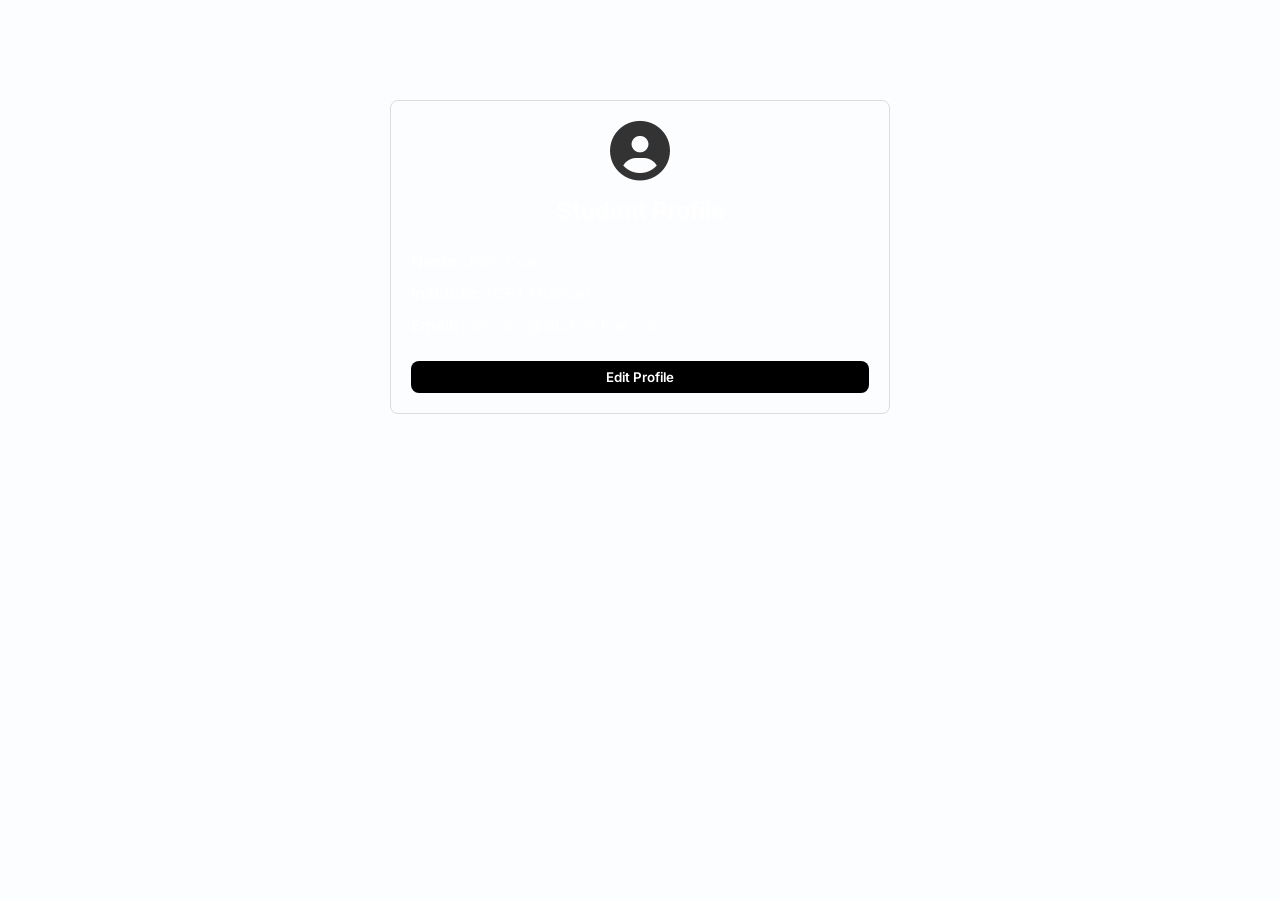
<file: account.html>
<!DOCTYPE html>
<html lang="en">
<head>
    <meta charset="UTF-8">
    <title>Studgineer - Account</title>
    <link rel="stylesheet" href="style.css">
    <link rel="stylesheet" href="https://cdnjs.cloudflare.com/ajax/libs/font-awesome/6.4.0/css/all.min.css">
</head>
<body>
    <div id="header-inject"></div>
    <div class="wrapper">
        <div id="sidebar-inject" style="display:contents;"></div>
        <main>
            <div style="max-width: 500px; margin: 40px auto; padding: 20px; border: 1px solid #ddd; border-radius: 8px;">
                <i class="fa fa-user-circle" style="font-size: 60px; color: #333;"></i>
                <h2 style="margin-top:15px;">Student Profile</h2>
                <div style="text-align: left; margin-top: 20px; line-height: 2;">
                    <p><strong>Name:</strong> John Doe</p>
                    <p><strong>Institute:</strong> TCET Mumbai</p>
                    <p><strong>Email:</strong> john.doe@student.tcet.edu</p>
                </div>
                <button class="btn btn-black" style="margin-top:20px; width:100%;">Edit Profile</button>
            </div>
        </main>
    </div>
    <script src="script.js"></script>
</body>
</html>
</file>
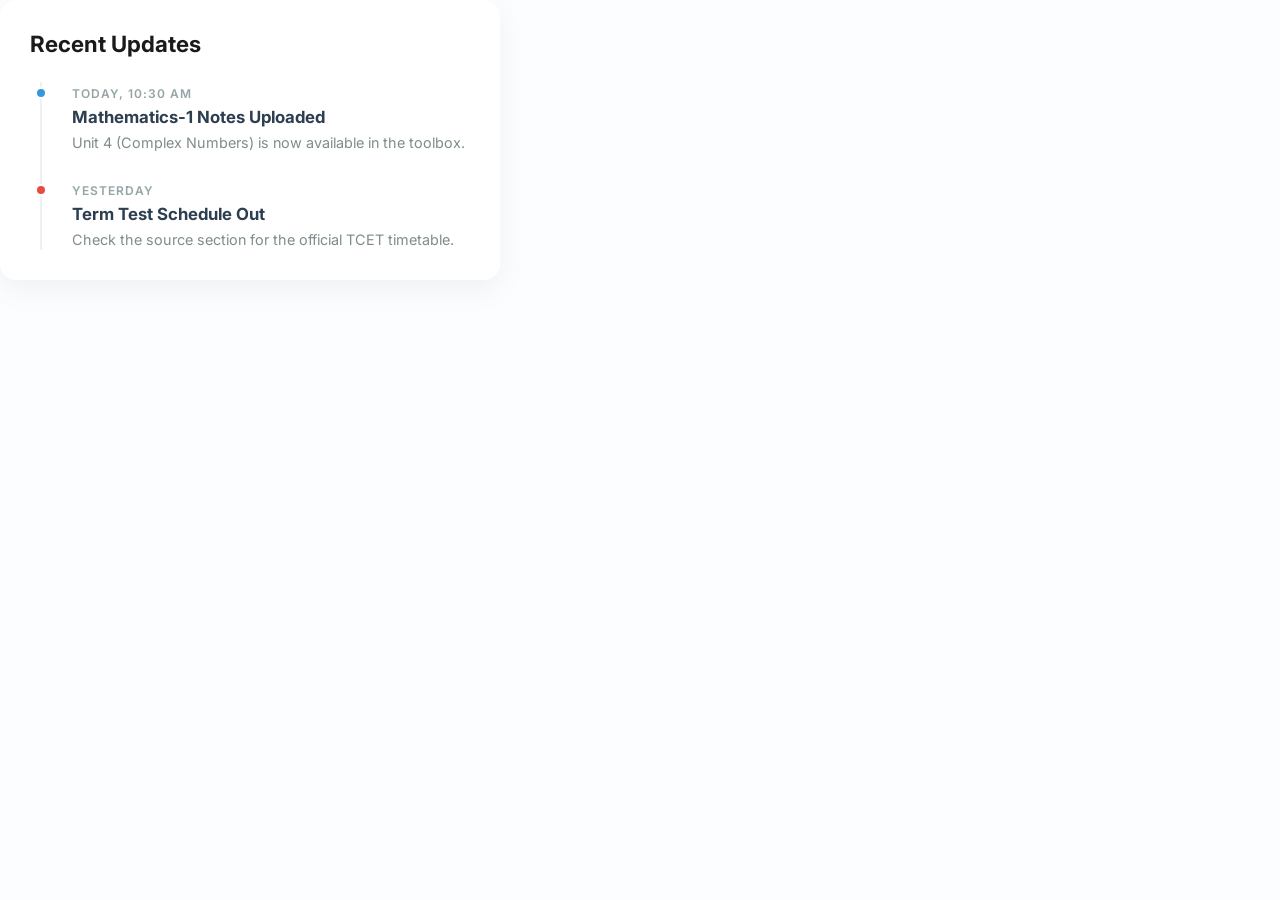
<file: announcement.html>
<!DOCTYPE html>
<html lang="en">
<head>
    <meta charset="UTF-8">
    <title>Studgineer - Announcements</title>
    <link rel="stylesheet" href="style.css">
</head>
<body>
  <!---  <div id="header-inject"></div>
    <div class="wrapper">
        <div id="sidebar-inject" style="display:contents;"></div>
        <main>
            <h1>Campus Announcements</h1>
            <div style="text-align: left; max-width: 700px; margin: 0 auto;">
                <div style="background: #fff8e1; padding: 15px; border-radius: 5px; margin-bottom: 10px;">
                    <strong>URGENT:</strong> Project submissions due by March 20th!
                </div>
                <div style="background: #e3f2fd; padding: 15px; border-radius: 5px; margin-bottom: 10px;">
                    <strong>NEW:</strong> The UX Research lab is now open for bookings.
                </div>
            </div>
        </main>
    </div>
    <script src="script.js"></script>
</body>
</html>-->
<section class="announcement-panel">
  <h2 class="panel-title">Recent Updates</h2>

  <div class="timeline">
    <div class="timeline-item">
      <div class="timeline-dot"></div>
      <div class="timeline-content">
        <span class="timeline-date">Today, 10:30 AM</span>
        <h4>Mathematics-1 Notes Uploaded</h4>
        <p>Unit 4 (Complex Numbers) is now available in the toolbox.</p>
      </div>
    </div>

    <div class="timeline-item">
      <div class="timeline-dot urgent"></div>
      <div class="timeline-content">
        <span class="timeline-date">Yesterday</span>
        <h4>Term Test Schedule Out</h4>
        <p>Check the source section for the official TCET timetable.</p>
      </div>
    </div>
  </div>
</section>
</body>
</html>
</file>
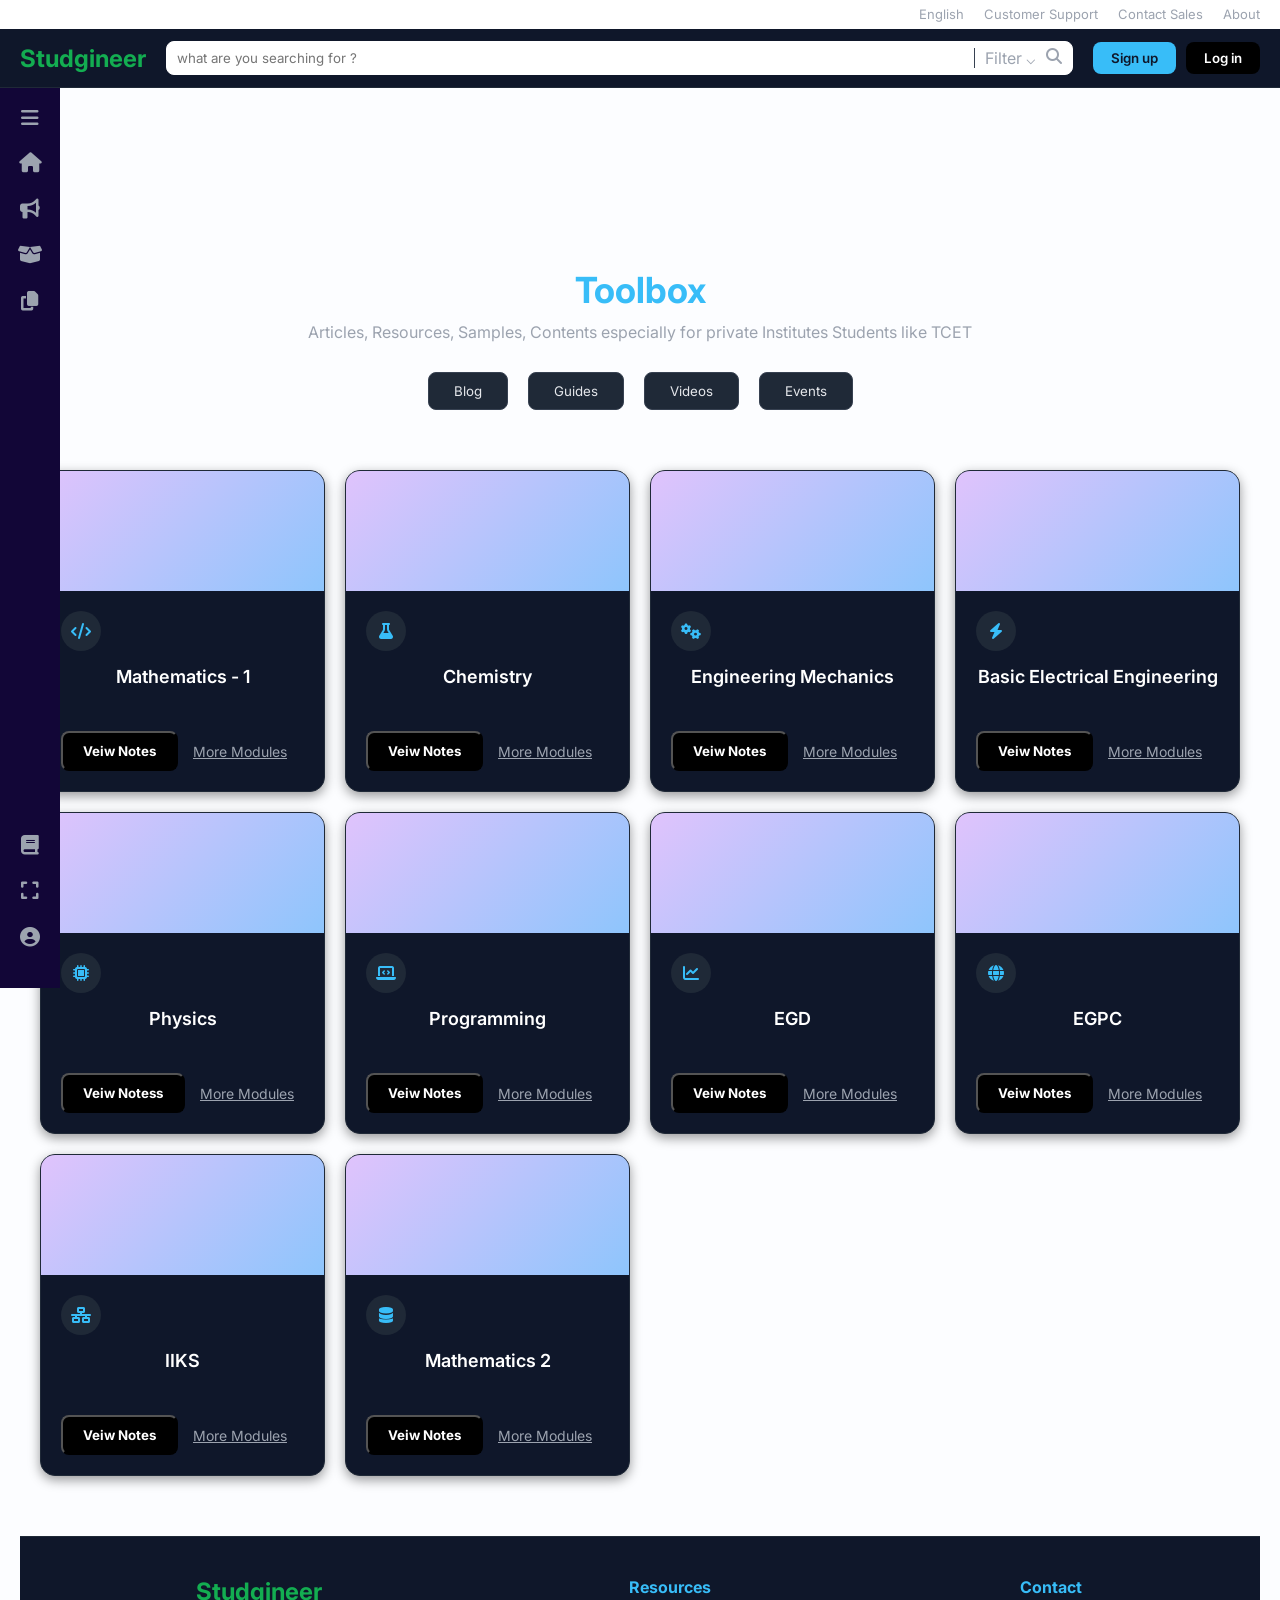
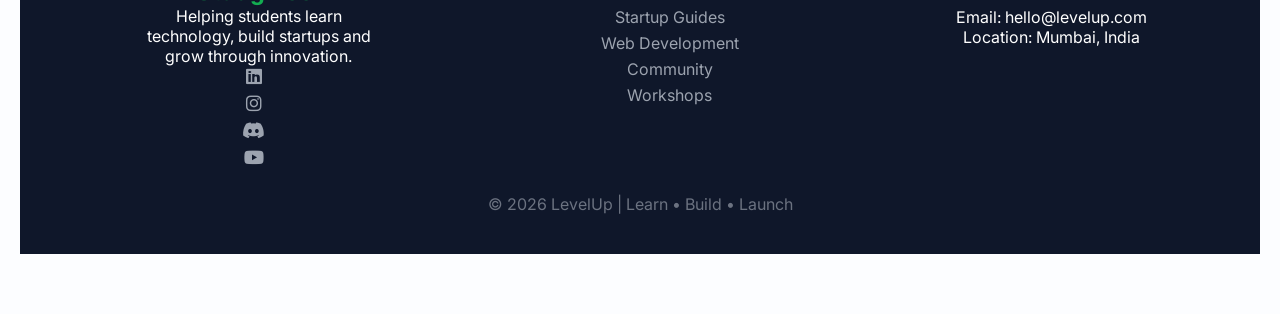
<file: home.html>
<!DOCTYPE html>
<html lang="en">
<head>
<meta charset="UTF-8">
<meta name="viewport" content="width=device-width, initial-scale=1.0">
<title>Studgineer Toolbox</title>

<link rel="stylesheet" href="style.css">

<link rel="stylesheet" 
href="https://cdnjs.cloudflare.com/ajax/libs/font-awesome/6.4.0/css/all.min.css">

</head>

<body>

<div class="top-nav">
<a href="#">English</a>
<a href="#">Customer Support</a>
<a href="#">Contact Sales</a>
<a href="#">About</a>
</div>

<header>

<div class="logo">Studgineer</div>

<div class="search-container">

<input type="text" placeholder="what are you searching for ?">

<div class="search-controls">
<span>Filter ⌵</span>
<i class="fa fa-search"></i>
</div>

</div>

<div class="auth-buttons">
<button class="btn">Sign up</button>
<button class="btn btn-black">Log in</button>
</div>

</header>


<div class="wrapper">
  <aside>
    <div class="top-icons">
      <i class="fa fa-bars"></i>
      <a href="home.html"><i class="fa fa-home"></i></a>
      <a href="announcement.html"><i class="fa fa-bullhorn"></i></a>
      <a href="product.html"><i class="fa fa-box-open"></i></a>
      <a href="source.html"><i class="fa fa-copy"></i></a>
    </div>

    <div class="bottom-icons">
      <a href="resource.html"><i class="fa fa-book"></i></a>
      <a href="#"><i class="fa fa-expand"></i></a>
      <a href="account.html"><i class="fa fa-user-circle"></i></a>
    </div>
  </aside>

  <main>
    </main>
</div>


<main>

<h1 class="toolbox-title">Toolbox</h1>

<p class="subtitle">
Articles, Resources, Samples, Contents especially for private Institutes Students like TCET
</p>


<div class="category-buttons">

<button class="cat-btn">Blog</button>

<button class="cat-btn">Guides</button>

<button class="cat-btn">Videos</button>

<button class="cat-btn">Events</button>

</div>
<section class="card-grid">

<!-- CARD 1 -->
<div class="card">
<div class="card-top"></div>

<div class="card-content">

<div class="icon-box">
<i class="fa fa-code"></i>
</div>

<h3 class="card-title">Mathematics - 1</h3>

<div class="btn-group">
<button class="btn-buy">Veiw Notes</button>
<a href="#" class="more-link">More Modules</a>
</div>

</div>
</div>

<!-- CARD 2 -->
<div class="card">
<div class="card-top"></div>
<div class="card-content">
<div class="icon-box"><i class="fa fa-flask"></i></div>
<h3 class="card-title">Chemistry</h3>
<div class="btn-group">
<button class="btn-buy">Veiw Notes</button>
<a href="#" class="more-link">More Modules</a>
</div>
</div>
</div>

<!-- CARD 3 -->
<div class="card">
<div class="card-top"></div>
<div class="card-content">
<div class="icon-box"><i class="fa fa-cogs"></i></div>
<h3 class="card-title">Engineering Mechanics</h3>
<div class="btn-group">
<button class="btn-buy">Veiw Notes</button>
<a href="#" class="more-link">More Modules</a>
</div>
</div>
</div>

<!-- CARD 4 -->
<div class="card">
<div class="card-top"></div>
<div class="card-content">
<div class="icon-box"><i class="fa fa-bolt"></i></div>
<h3 class="card-title">Basic Electrical Engineering </h3>
<div class="btn-group">
<button class="btn-buy">Veiw Notes</button>
<a href="#" class="more-link">More Modules</a>
</div>
</div>
</div>

<!-- CARD 5 -->
<div class="card">
<div class="card-top"></div>
<div class="card-content">
<div class="icon-box"><i class="fa fa-microchip"></i></div>
<h3 class="card-title">Physics</h3>
<div class="btn-group">
<button class="btn-buy">Veiw Notess</button>
<a href="#" class="more-link">More Modules</a>
</div>
</div>
</div>

<!-- CARD 6 -->
<div class="card">
<div class="card-top"></div>
<div class="card-content">
<div class="icon-box"><i class="fa fa-laptop-code"></i></div>
<h3 class="card-title">Programming</h3>
<div class="btn-group">
<button class="btn-buy">Veiw Notes</button>
<a href="#" class="more-link">More Modules</a>
</div>
</div>
</div>

<!-- CARD 7 -->
<div class="card">
<div class="card-top"></div>
<div class="card-content">
<div class="icon-box"><i class="fa fa-chart-line"></i></div>
<h3 class="card-title">EGD </h3>
<div class="btn-group">
<button class="btn-buy">Veiw Notes</button>
<a href="#" class="more-link">More Modules</a>
</div>
</div>
</div>

<!-- CARD 8 -->
<div class="card">
<div class="card-top"></div>
<div class="card-content">
<div class="icon-box"><i class="fa fa-globe"></i></div>
<h3 class="card-title">EGPC</h3>
<div class="btn-group">
<button class="btn-buy">Veiw Notes</button>
<a href="#" class="more-link">More Modules</a>
</div>
</div>
</div>

<!-- CARD 9 -->
<div class="card">
<div class="card-top"></div>
<div class="card-content">
<div class="icon-box"><i class="fa fa-network-wired"></i></div>
<h3 class="card-title">IIKS</h3>
<div class="btn-group">
<button class="btn-buy">Veiw Notes</button>
<a href="#" class="more-link">More Modules</a>
</div>
</div>
</div>

<!-- CARD 10 -->
<div class="card">
<div class="card-top"></div>
<div class="card-content">
<div class="icon-box"><i class="fa fa-database"></i></div>
<h3 class="card-title">Mathematics 2 </h3>
<div class="btn-group">
<button class="btn-buy">Veiw Notes</button>
<a href="#" class="more-link">More Modules</a>
</div>
</div>
</div>

</section>
</div>


</div>



<footer>

<div class="footer-container">

<div class="footer-col">

<h3 class="logo">Studgineer</h3>

<p>
Helping students learn technology, build startups and grow through innovation.
</p>

<div class="social-icons">

<a href="#"><i class="fab fa-linkedin"></i></a>
<a href="#"><i class="fab fa-instagram"></i></a>
<a href="#"><i class="fab fa-discord"></i></a>
<a href="#"><i class="fab fa-youtube"></i></a>

</div>

</div>


<div class="footer-col">

<h4>Resources</h4>

<a href="#">Startup Guides</a>
<a href="#">Web Development</a>
<a href="#">Community</a>
<a href="#">Workshops</a>

</div>


<div class="footer-col">

<h4>Contact</h4>

<p>Email: hello@levelup.com</p>
<p>Location: Mumbai, India</p>

</div>

</div>

<div class="footer-bottom">

<p>© 2026 LevelUp | Learn • Build • Launch</p>

</div>

</footer>

</main>

</div>

</body>
</html>
</file>
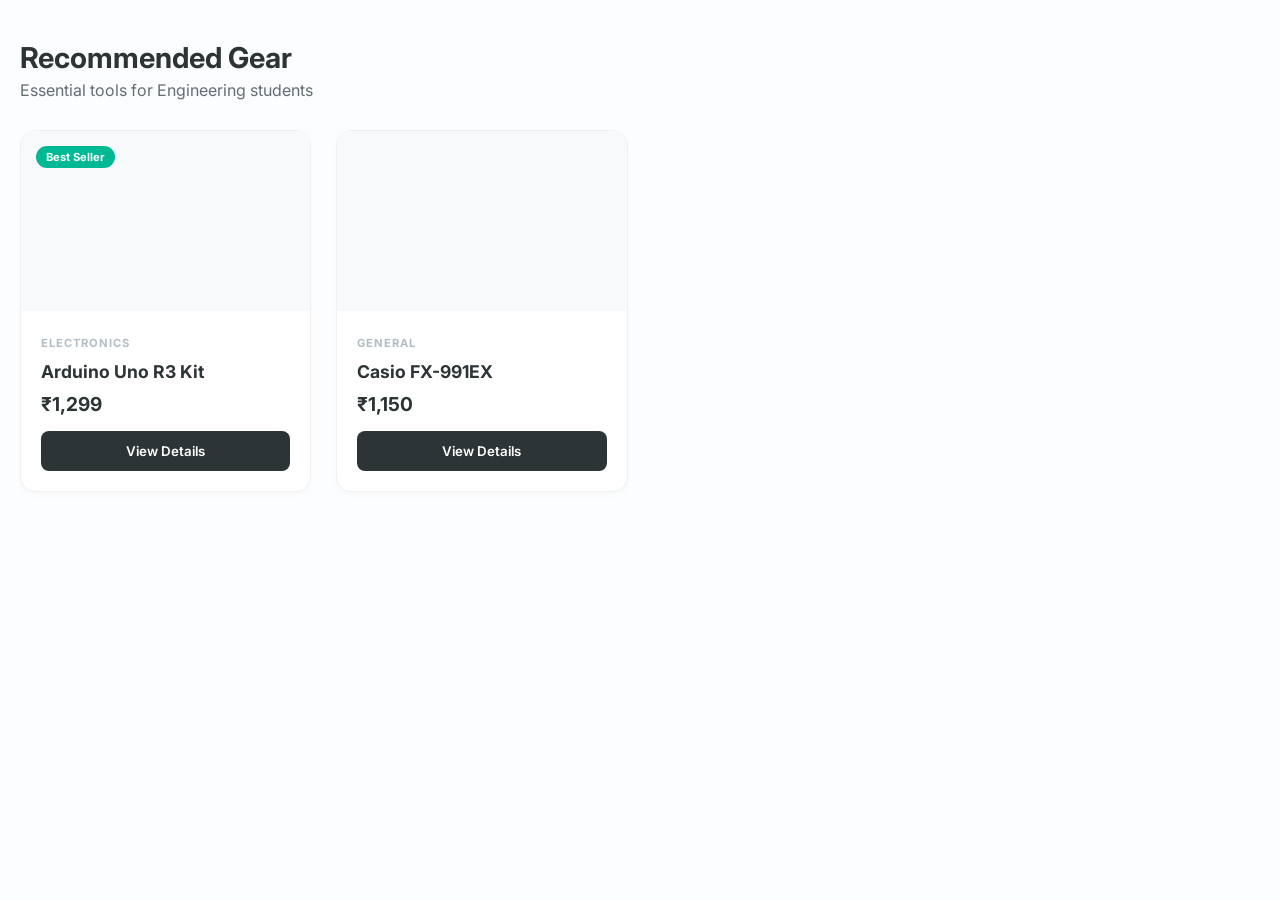
<file: product.html>
<!DOCTYPE html>
<html lang="en">
<head>
    <link rel="stylesheet" href="style.css">
    <section class="product-section">
  <div class="section-header">
    <h2>Recommended Gear</h2>
    <p>Essential tools for Engineering students</p>
  </div>

  <div class="product-grid">
    <div class="product-card">
      <div class="product-badge">Best Seller</div>
      <div class="product-image">
        <i class="fa fa-microchip"></i> </div>
      <div class="product-info">
        <span class="category">Electronics</span>
        <h3>Arduino Uno R3 Kit</h3>
        <p class="price">₹1,299</p>
        <button class="btn-product">View Details</button>
      </div>
    </div>

    <div class="product-card">
      <div class="product-image">
        <i class="fa fa-calculator"></i>
      </div>
      <div class="product-info">
        <span class="category">General</span>
        <h3>Casio FX-991EX</h3>
        <p class="price">₹1,150</p>
        <button class="btn-product">View Details</button>
      </div>
    </div>
  </div>
</section>
</html>
</file>
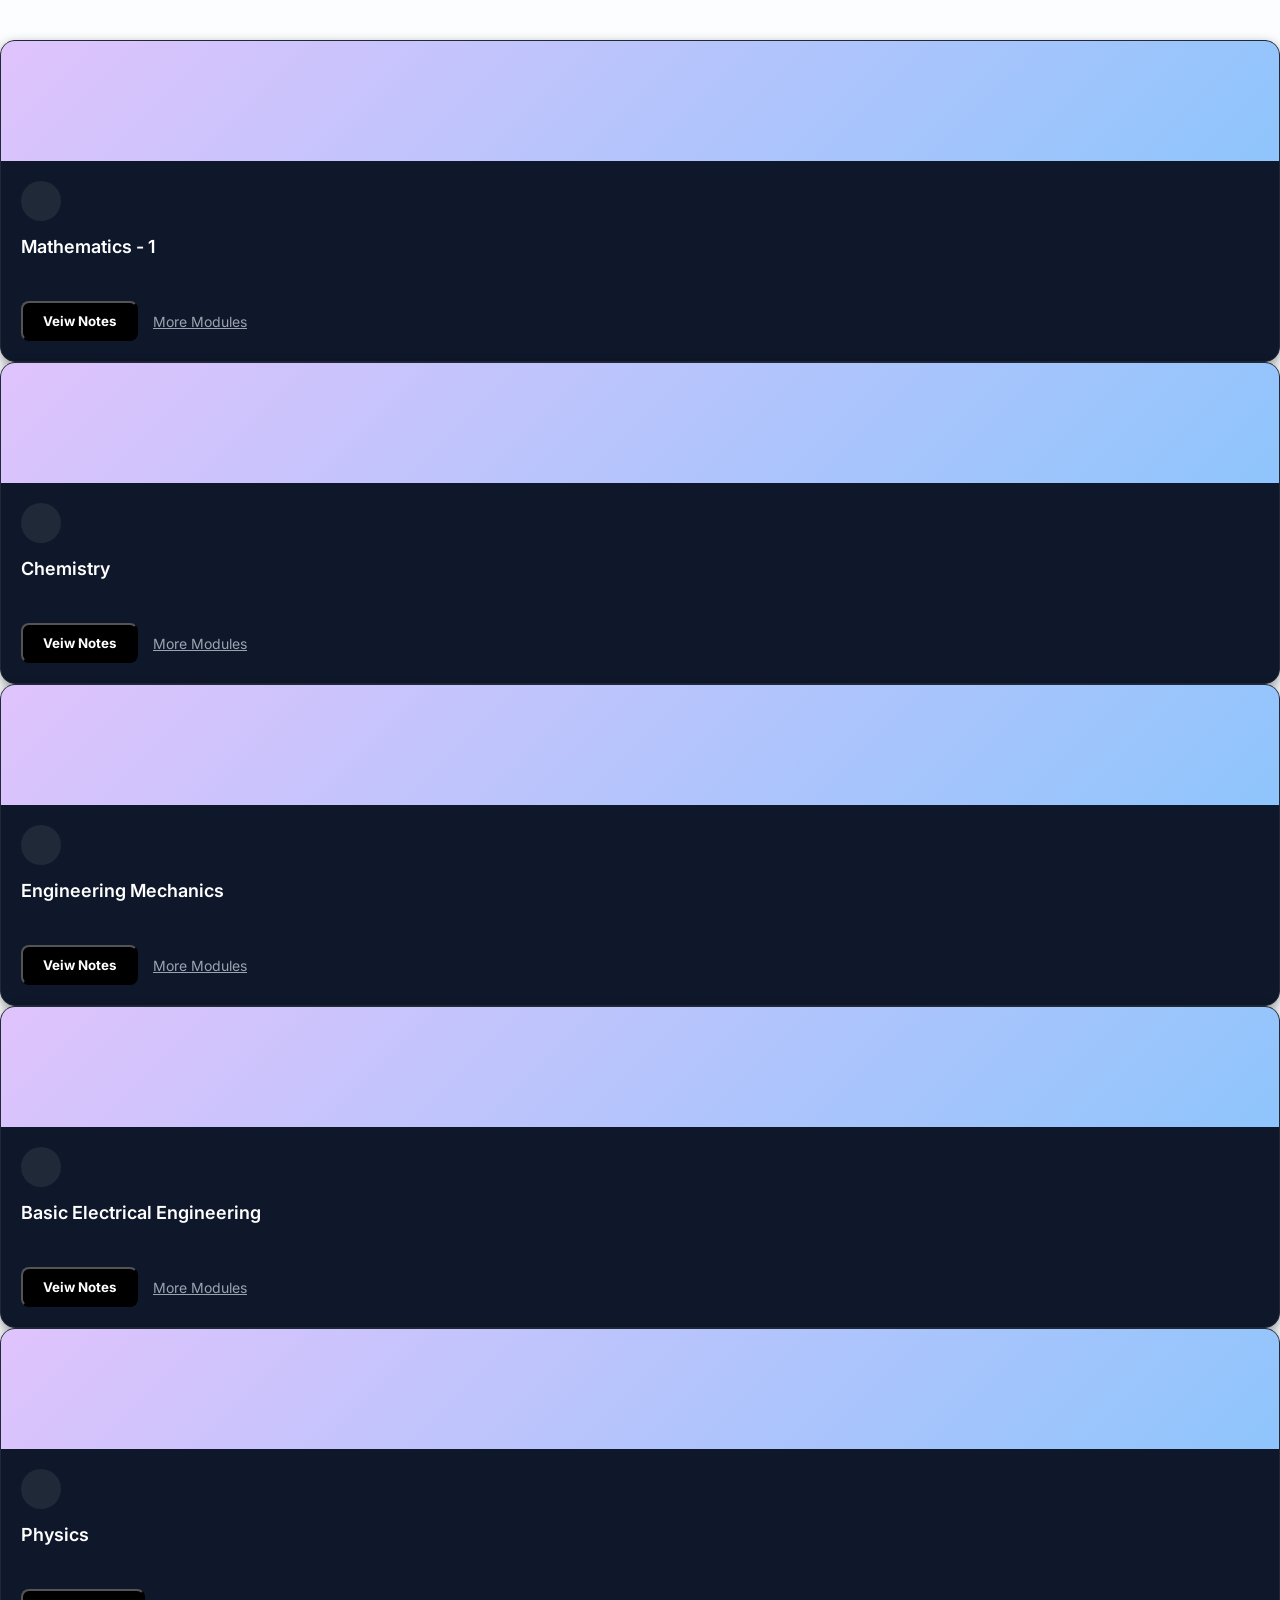
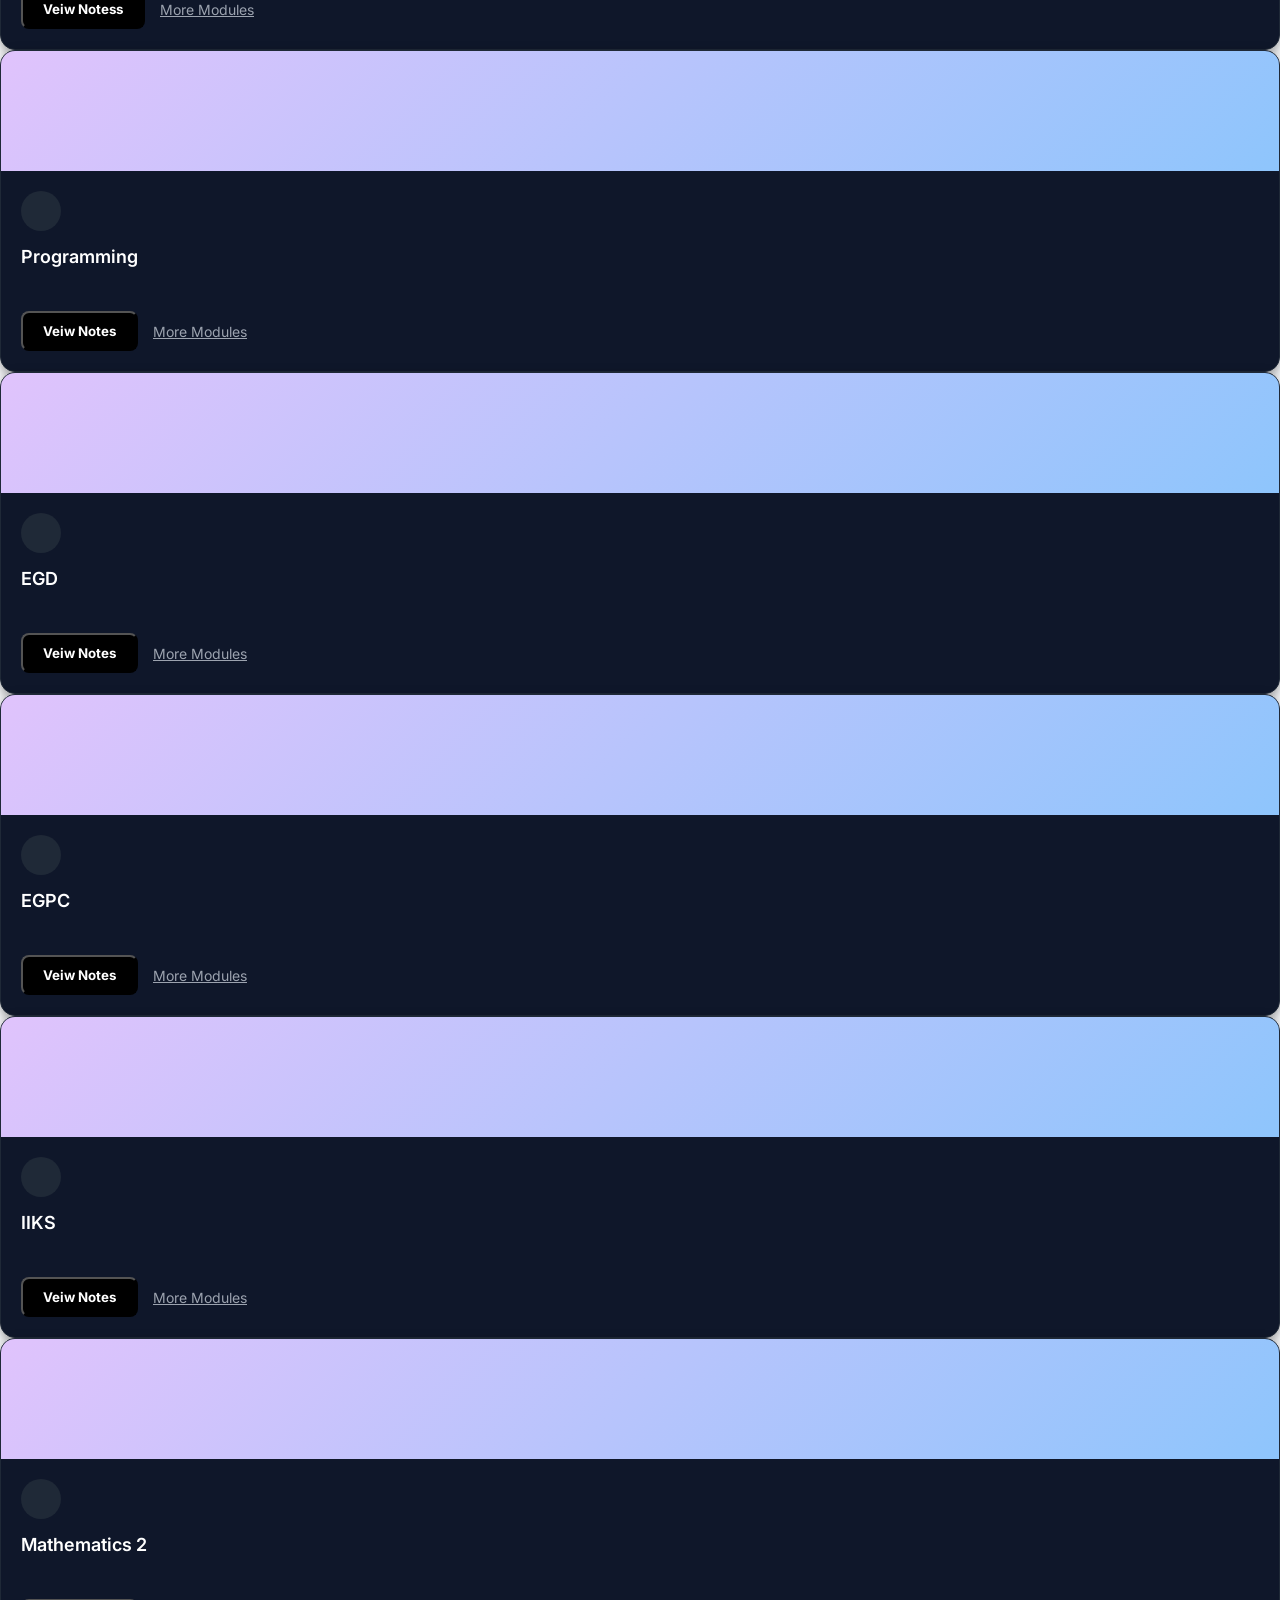
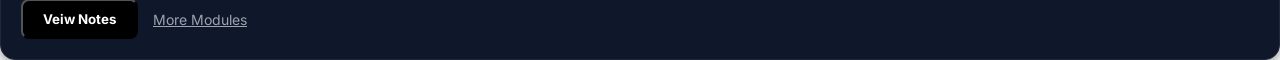
<file: resourse.html>
<!DOCTYPE html>
<html lang="en">
<head>
    <meta charset="UTF-8">
    <title>Studgineer - Resources</title>
    <link rel="stylesheet" href="style.css">
</head>
<body>
    <section class="card-grid"></section>

<!-- CARD 1 -->
<div class="card">
<div class="card-top"></div>

<div class="card-content">

<div class="icon-box">
<i class="fa fa-code"></i>
</div>

<h3 class="card-title">Mathematics - 1</h3>

<div class="btn-group">
<button class="btn-buy">Veiw Notes</button>
<a href="#" class="more-link">More Modules</a>
</div>

</div>
</div>

<!-- CARD 2 -->
<div class="card">
<div class="card-top"></div>
<div class="card-content">
<div class="icon-box"><i class="fa fa-flask"></i></div>
<h3 class="card-title">Chemistry</h3>
<div class="btn-group">
<button class="btn-buy">Veiw Notes</button>
<a href="#" class="more-link">More Modules</a>
</div>
</div>
</div>

<!-- CARD 3 -->
<div class="card">
<div class="card-top"></div>
<div class="card-content">
<div class="icon-box"><i class="fa fa-cogs"></i></div>
<h3 class="card-title">Engineering Mechanics</h3>
<div class="btn-group">
<button class="btn-buy">Veiw Notes</button>
<a href="#" class="more-link">More Modules</a>
</div>
</div>
</div>

<!-- CARD 4 -->
<div class="card">
<div class="card-top"></div>
<div class="card-content">
<div class="icon-box"><i class="fa fa-bolt"></i></div>
<h3 class="card-title">Basic Electrical Engineering </h3>
<div class="btn-group">
<button class="btn-buy">Veiw Notes</button>
<a href="#" class="more-link">More Modules</a>
</div>
</div>
</div>

<!-- CARD 5 -->
<div class="card">
<div class="card-top"></div>
<div class="card-content">
<div class="icon-box"><i class="fa fa-microchip"></i></div>
<h3 class="card-title">Physics</h3>
<div class="btn-group">
<button class="btn-buy">Veiw Notess</button>
<a href="#" class="more-link">More Modules</a>
</div>
</div>
</div>

<!-- CARD 6 -->
<div class="card">
<div class="card-top"></div>
<div class="card-content">
<div class="icon-box"><i class="fa fa-laptop-code"></i></div>
<h3 class="card-title">Programming</h3>
<div class="btn-group">
<button class="btn-buy">Veiw Notes</button>
<a href="#" class="more-link">More Modules</a>
</div>
</div>
</div>

<!-- CARD 7 -->
<div class="card">
<div class="card-top"></div>
<div class="card-content">
<div class="icon-box"><i class="fa fa-chart-line"></i></div>
<h3 class="card-title">EGD </h3>
<div class="btn-group">
<button class="btn-buy">Veiw Notes</button>
<a href="#" class="more-link">More Modules</a>
</div>
</div>
</div>

<!-- CARD 8 -->
<div class="card">
<div class="card-top"></div>
<div class="card-content">
<div class="icon-box"><i class="fa fa-globe"></i></div>
<h3 class="card-title">EGPC</h3>
<div class="btn-group">
<button class="btn-buy">Veiw Notes</button>
<a href="#" class="more-link">More Modules</a>
</div>
</div>
</div>

<!-- CARD 9 -->
<div class="card">
<div class="card-top"></div>
<div class="card-content">
<div class="icon-box"><i class="fa fa-network-wired"></i></div>
<h3 class="card-title">IIKS</h3>
<div class="btn-group">
<button class="btn-buy">Veiw Notes</button>
<a href="#" class="more-link">More Modules</a>
</div>
</div>
</div>

<!-- CARD 10 -->
<div class="card">
<div class="card-top"></div>
<div class="card-content">
<div class="icon-box"><i class="fa fa-database"></i></div>
<h3 class="card-title">Mathematics 2 </h3>
<div class="btn-group">
<button class="btn-buy">Veiw Notes</button>
<a href="#" class="more-link">More Modules</a>
</div>
</div>
</div>

</section>
</div>
    <!--<div id="header-inject"></div>
    <div class="wrapper">
        <div id="sidebar-inject" style="display:contents;"></div>
        <main>
            <h1>Educational Resources</h1>
            <div class="category-buttons">
                <button class="cat-btn">PDFs</button>
                <button class="cat-btn">Templates</button>
                <button class="cat-btn">Lectures</button>
            </div>
            
            <p>Select a category to view study material specifically for TCET students.</p>
        <div class="bottom-bar">
           <a href="home.html"><button class="cat-btn"> Home</button></a>
        </div>-->
        </main>
    </div>
    <script src="script.js"></script>
</body>
</html>
</file>
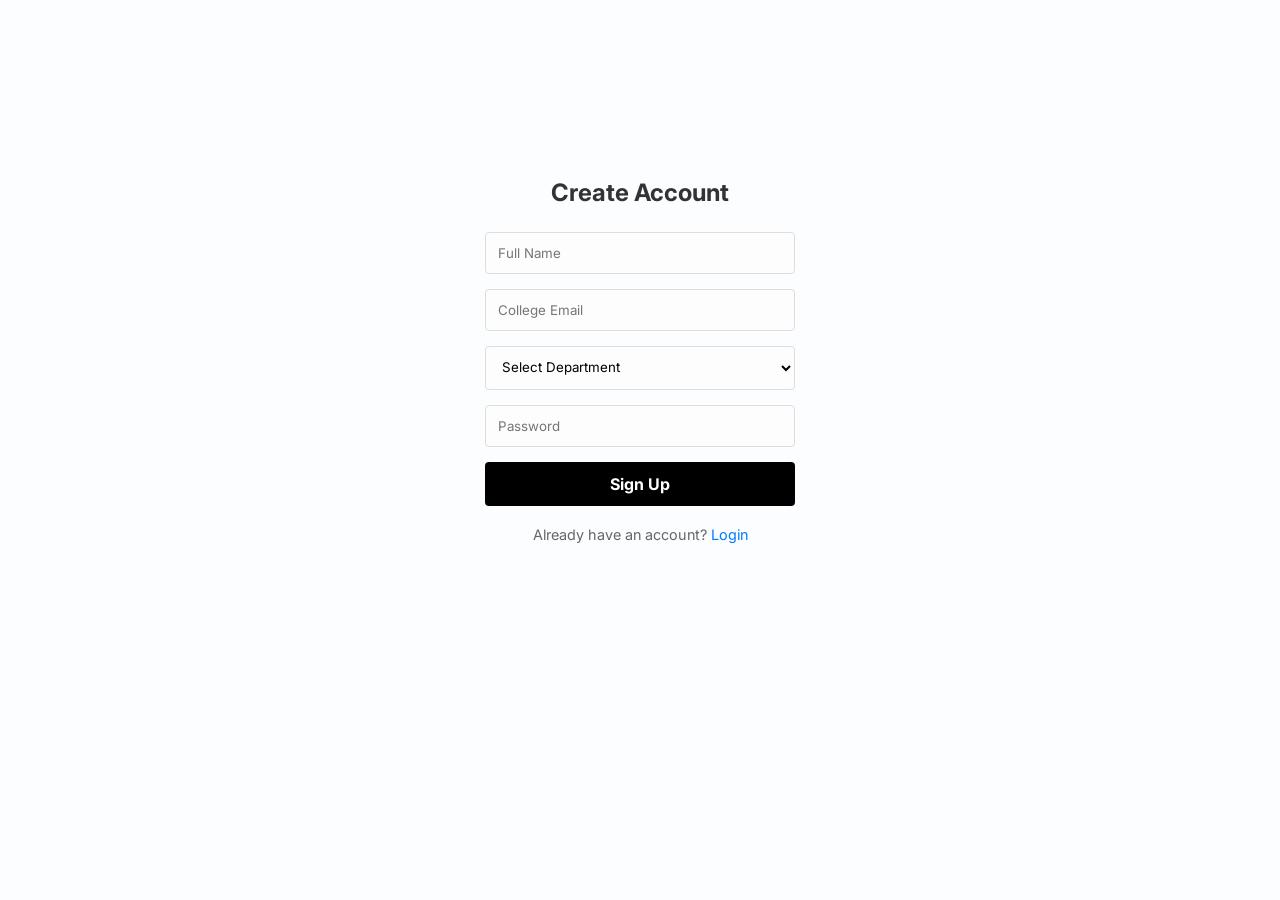
<file: sign_up.html>
<!DOCTYPE html>
<html lang="en">
<head>
    <meta charset="UTF-8">
    <title>Studgineer - Source</title>
    <link rel="stylesheet" href="style.css">
</head>
<body>
<div class="signup-page">
  <form class="simple-form">
    <h2>Create Account</h2>
    
    <input type="text" placeholder="Full Name" required>
    <input type="email" placeholder="College Email" required>
    
    <select required>
      <option value="" disabled selected>Select Department</option>
      <option>Computer Science</option>
      <option>IT / Mechanical / Other</option>
    </select>

    <input type="password" placeholder="Password" required>
    
    <button type="submit">Sign Up</button>
    
    <p>Already have an account? <a href="#">Login</a></p>
  </form>
</div>
</body>
</html>
</file>
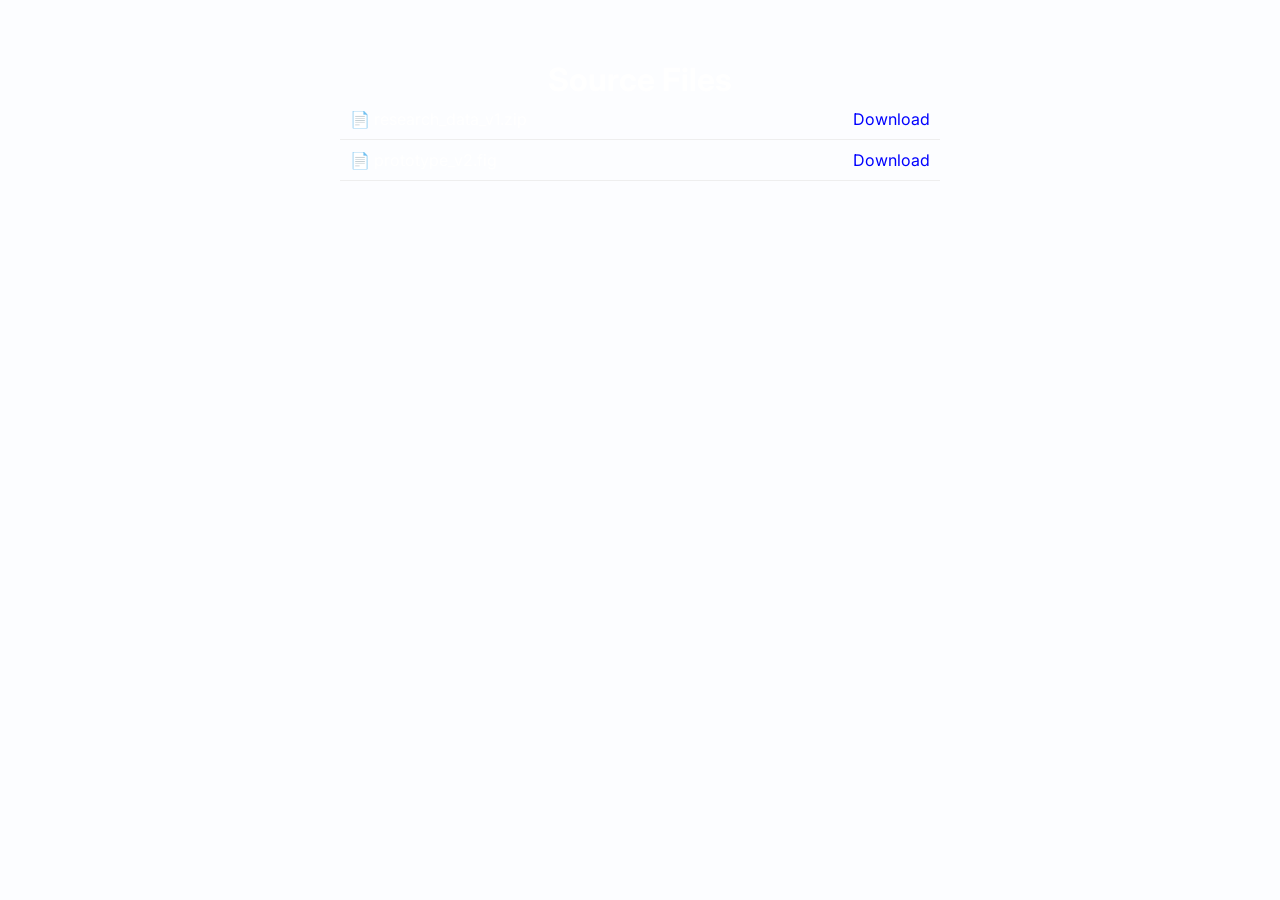
<file: source.html>
<!DOCTYPE html>
<html lang="en">
<head>
    <meta charset="UTF-8">
    <title>Studgineer - Source</title>
    <link rel="stylesheet" href="style.css">
</head>
<body>
    <div id="header-inject"></div>
    <div class="wrapper">
        <div id="sidebar-inject" style="display:contents;"></div>
        <main>
            <h1>Source Files</h1>
            <ul style="list-style: none; max-width: 600px; margin: 0 auto; text-align: left;">
                <li style="padding: 10px; border-bottom: 1px solid #eee;">📄 research_data_v1.zip <span style="float:right; color:blue; cursor:pointer;">Download</span></li>
                <li style="padding: 10px; border-bottom: 1px solid #eee;">📄 prototype_v2.fig <span style="float:right; color:blue; cursor:pointer;">Download</span></li>
            </ul>
        </main>
    </div>
    <script src="script.js"></script>
</body>
</html>
</file>
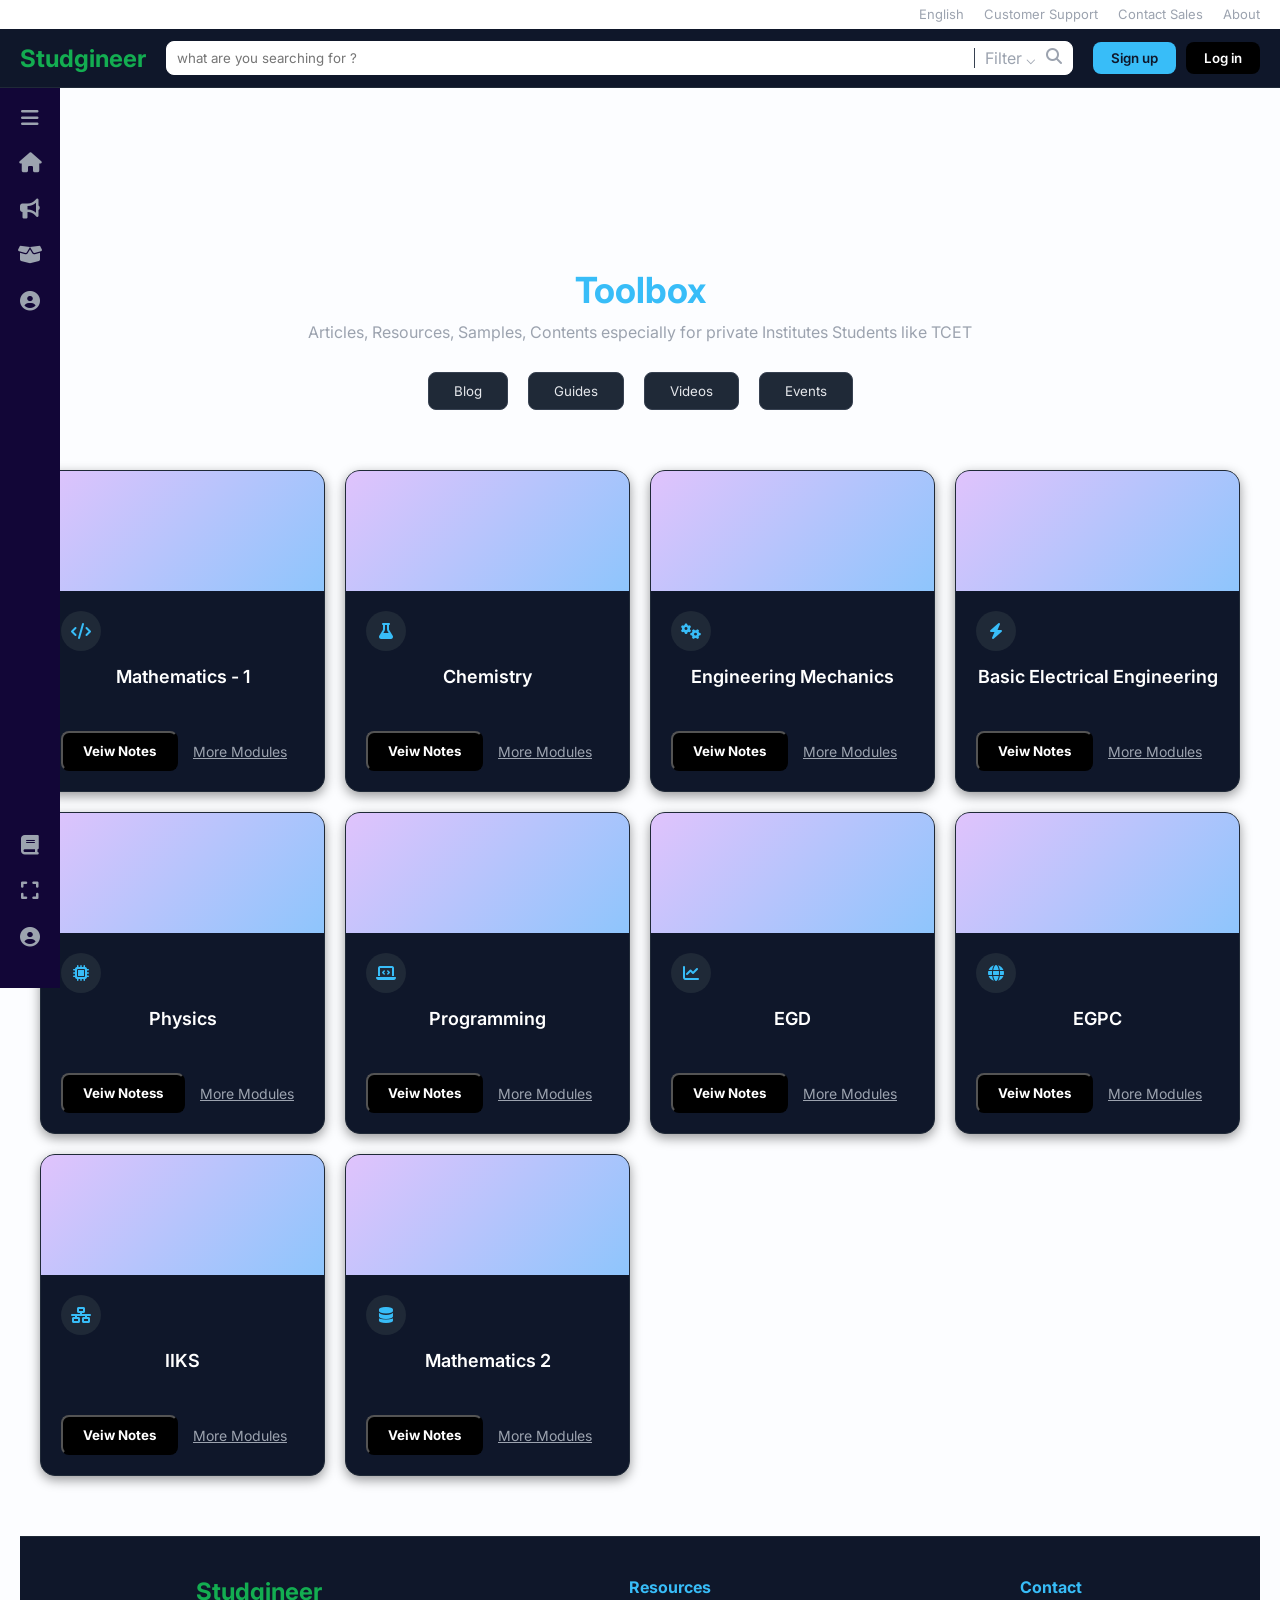
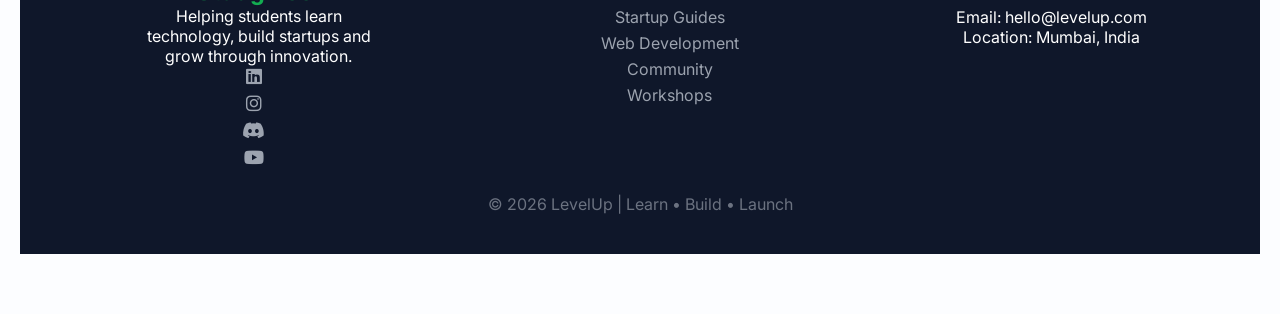
<file: stud.html>
<!DOCTYPE html>
<html lang="en">
<head>
<meta charset="UTF-8">
<meta name="viewport" content="width=device-width, initial-scale=1.0">
<title>Studgineer Toolbox</title>

<link rel="stylesheet" href="style.css">

<link rel="stylesheet" 
href="https://cdnjs.cloudflare.com/ajax/libs/font-awesome/6.4.0/css/all.min.css">
<link rel="icon" href="studginner3.jpeg">
</head>

<body>

<div class="top-nav">
<a href="#">English</a>
<a href="#">Customer Support</a>
<a href="#">Contact Sales</a>
<a href="#">About</a>
</div>

<header>

<div class="logo">Studgineer</div>

<div class="search-container">

<input type="text" placeholder="what are you searching for ?">

<div class="search-controls">
<span>Filter ⌵</span>
<i class="fa fa-search"></i>
</div>

</div>

<div class="auth-buttons">
<button class="btn">Sign up</button>
<button class="btn btn-black">Log in</button>
</div>

</header>


<div class="wrapper">
  <aside>
    <div class="top-icons">
      <i class="fa fa-bars"></i>
      <a href="home.html"><i class="fa fa-home"></i></a>
      <a href="announcement.html"><i class="fa fa-bullhorn"></i></a>
      <a href="product.html"><i class="fa fa-box-open"></i></a>
      <a href="account.html"><i class="fa fa-user-circle"></i></a>
    </div>

    <div class="bottom-icons">
      <a href="resource.html"><i class="fa fa-book"></i></a>
      <a href="#"><i class="fa fa-expand"></i></a>
      <a href="account.html"><i class="fa fa-user-circle"></i></a>
    </div>
  </aside>

  <main>
    </main>
</div>


<main>

<h1 class="toolbox-title">Toolbox</h1>

<p class="subtitle">
Articles, Resources, Samples, Contents especially for private Institutes Students like TCET
</p>


<div class="category-buttons">

<button class="cat-btn">Blog</button>

<button class="cat-btn">Guides</button>

<button class="cat-btn">Videos</button>

<button class="cat-btn">Events</button>

</div>
<section class="card-grid">

<!-- CARD 1 -->
<div class="card">
<div class="card-top"></div>

<div class="card-content">

<div class="icon-box">
<i class="fa fa-code"></i>
</div>

<h3 class="card-title">Mathematics - 1</h3>

<div class="btn-group">
<button class="btn-buy">Veiw Notes</button>
<a href="#" class="more-link">More Modules</a>
</div>

</div>
</div>

<!-- CARD 2 -->
<div class="card">
<div class="card-top"></div>
<div class="card-content">
<div class="icon-box"><i class="fa fa-flask"></i></div>
<h3 class="card-title">Chemistry</h3>
<div class="btn-group">
<button class="btn-buy">Veiw Notes</button>
<a href="#" class="more-link">More Modules</a>
</div>
</div>
</div>

<!-- CARD 3 -->
<div class="card">
<div class="card-top"></div>
<div class="card-content">
<div class="icon-box"><i class="fa fa-cogs"></i></div>
<h3 class="card-title">Engineering Mechanics</h3>
<div class="btn-group">
<button class="btn-buy">Veiw Notes</button>
<a href="#" class="more-link">More Modules</a>
</div>
</div>
</div>

<!-- CARD 4 -->
<div class="card">
<div class="card-top"></div>
<div class="card-content">
<div class="icon-box"><i class="fa fa-bolt"></i></div>
<h3 class="card-title">Basic Electrical Engineering </h3>
<div class="btn-group">
<button class="btn-buy">Veiw Notes</button>
<a href="#" class="more-link">More Modules</a>
</div>
</div>
</div>

<!-- CARD 5 -->
<div class="card">
<div class="card-top"></div>
<div class="card-content">
<div class="icon-box"><i class="fa fa-microchip"></i></div>
<h3 class="card-title">Physics</h3>
<div class="btn-group">
<button class="btn-buy">Veiw Notess</button>
<a href="#" class="more-link">More Modules</a>
</div>
</div>
</div>

<!-- CARD 6 -->
<div class="card">
<div class="card-top"></div>
<div class="card-content">
<div class="icon-box"><i class="fa fa-laptop-code"></i></div>
<h3 class="card-title">Programming</h3>
<div class="btn-group">
<button class="btn-buy">Veiw Notes</button>
<a href="#" class="more-link">More Modules</a>
</div>
</div>
</div>

<!-- CARD 7 -->
<div class="card">
<div class="card-top"></div>
<div class="card-content">
<div class="icon-box"><i class="fa fa-chart-line"></i></div>
<h3 class="card-title">EGD </h3>
<div class="btn-group">
<button class="btn-buy">Veiw Notes</button>
<a href="#" class="more-link">More Modules</a>
</div>
</div>
</div>

<!-- CARD 8 -->
<div class="card">
<div class="card-top"></div>
<div class="card-content">
<div class="icon-box"><i class="fa fa-globe"></i></div>
<h3 class="card-title">EGPC</h3>
<div class="btn-group">
<button class="btn-buy">Veiw Notes</button>
<a href="#" class="more-link">More Modules</a>
</div>
</div>
</div>

<!-- CARD 9 -->
<div class="card">
<div class="card-top"></div>
<div class="card-content">
<div class="icon-box"><i class="fa fa-network-wired"></i></div>
<h3 class="card-title">IIKS</h3>
<div class="btn-group">
<button class="btn-buy">Veiw Notes</button>
<a href="#" class="more-link">More Modules</a>
</div>
</div>
</div>

<!-- CARD 10 -->
<div class="card">
<div class="card-top"></div>
<div class="card-content">
<div class="icon-box"><i class="fa fa-database"></i></div>
<h3 class="card-title">Mathematics 2 </h3>
<div class="btn-group">
<button class="btn-buy">Veiw Notes</button>
<a href="#" class="more-link">More Modules</a>
</div>
</div>
</div>

</section>
</div>


</div>



<footer>

<div class="footer-container">

<div class="footer-col">

<h3 class="logo">Studgineer</h3>

<p>
Helping students learn technology, build startups and grow through innovation.
</p>

<div class="social-icons">

<a href="#"><i class="fab fa-linkedin"></i></a>
<a href="#"><i class="fab fa-instagram"></i></a>
<a href="#"><i class="fab fa-discord"></i></a>
<a href="#"><i class="fab fa-youtube"></i></a>

</div>

</div>


<div class="footer-col">

<h4>Resources</h4>

<a href="#">Startup Guides</a>
<a href="#">Web Development</a>
<a href="#">Community</a>
<a href="#">Workshops</a>

</div>


<div class="footer-col">

<h4>Contact</h4>

<p>Email: hello@levelup.com</p>
<p>Location: Mumbai, India</p>

</div>

</div>

<div class="footer-bottom">

<p>© 2026 LevelUp | Learn • Build • Launch</p>

</div>

</footer>

</main>

</div>

</body>
</html>
</file>
<file: style.css>
/* Google Font */
@import url('https://fonts.googleapis.com/css2?family=Inter:wght@300;400;600;700&display=swap');

/* Reset */
*{
margin:0;
padding:0;
box-sizing:border-box;
font-family:'Inter',sans-serif;
}

/* BODY */

body{
background:#fcfdff;
color:#ffffff;
display:flex;
flex-direction:column;
min-height:100vh;
}

/* TOP NAV */

.top-nav{
display:flex;
justify-content:flex-end;
gap:20px;
padding:6px 20px;
border-bottom:1px solid #ffffff;
background:#ffffff;
font-size:13px;
}

.top-nav a{
text-decoration:none;
color:#9CA3AF;
}

.top-nav a:hover{
color:#167a69;
}

/* HEADER */

header{
display:flex;
align-items:center;
gap:20px;
padding:12px 20px;
border-bottom:1px solid #1F2937;
background:#0F172A;
}

.logo{
font-size:24px;
font-weight:700;
color:#13ad51;
}

/* SEARCH BAR */

.search-container{
flex-grow:1;
display:flex;
align-items:center;
border:1px solid #ffffff;
border-radius:8px;
padding:6px 10px;
background:#ffffff;
}

.search-container input{
flex-grow:1;
border:none;
outline:none;
background:transparent;
color:#E5E7EB;
}

.search-controls{
display:flex;
gap:10px;
padding-left:10px;
border-left:1px solid #374151;
color:#9CA3AF;
}

/* BUTTONS */

.auth-buttons{
display:flex;
gap:10px;
}

.btn{
padding:8px 18px;
border-radius:8px;
border:none;
font-weight:600;
cursor:pointer;
background:#38BDF8;
color:#0F172A;
transition:0.3s;
}

.btn:hover{
background:#22C55E;
transform:scale(1.05);
}

.btn-black{
background:#000;
color:#fff;
}

/* LAYOUT */

.wrapper{
display:flex;
flex:1;
}

/* SIDEBAR */

aside {
  display: flex;
  flex-direction: column;
  justify-content: space-between; /* This pushes top and bottom groups apart */
  height: 100vh; /* Full height of the viewport */
  padding: 20px 0;
  position: fixed;
  width: 60px; /* Adjust based on your design */
  background-color: #120637; /* Example color */
}

.top-icons, .bottom-icons {
  display: flex;
  flex-direction: column;
  align-items: center;
  gap: 25px; /* Spacing between icons */
}

aside i {
  font-size: 20px;
  color: #333;
  cursor: pointer;
}

aside i{
font-size:20px;
color:#9CA3AF;
cursor:pointer;
}

aside i:hover{
color:#38BDF8;
}

.bottom-icons{
margin-top:auto;
padding-bottom:20px;
display:flex;
flex-direction:column;
gap:25px;
}

/* MAIN */

main{
flex:1;
text-align:center;
padding:60px 20px;
}

/* TITLE */

.toolbox-title{
font-size:36px;
font-weight:700;
margin-bottom:10px;
color:#38BDF8;
}

.subtitle{
color:#9CA3AF;
margin-bottom:30px;
}

/* CATEGORY BUTTONS */

.category-buttons{
display:flex;
justify-content:center;
gap:20px;
margin-bottom:40px;
}

.cat-btn{
padding:10px 25px;
border-radius:8px;
border:1px solid #374151;
background:#1F2937;
color:#E5E7EB;
cursor:pointer;
transition:0.3s;
}
.announcement-panel {
  background: #ffffff;
  padding: 30px;
  border-radius: 16px;
  box-shadow: 0 10px 30px rgba(0, 0, 0, 0.05);
  max-width: 500px;
}

.panel-title {
  font-size: 1.4rem;
  margin-bottom: 25px;
  color: #1a1a1a;
  font-weight: 700;
}

/* The Vertical Line */
.timeline {
  border-left: 2px solid #eef0f2;
  margin-left: 10px;
  position: relative;
}

.timeline-item {
  position: relative;
  padding-left: 30px;
  padding-bottom: 25px;
}

/* The Dot on the line */
.timeline-dot {
  position: absolute;
  left: -7px; /* Centers the dot on the 2px line */
  top: 5px;
  width: 12px;
  height: 12px;
  background: #3498db; /* Tech Blue */
  border-radius: 50%;
  border: 2px solid #fff;
}

.timeline-dot.urgent {
  background: #e74c3c; /* Red for urgent */
}

/* Content Styling */
.timeline-date {
  font-size: 0.75rem;
  text-transform: uppercase;
  letter-spacing: 1px;
  color: #95a5a6;
  font-weight: 600;
}

.timeline-content h4 {
  margin: 5px 0;
  font-size: 1.05rem;
  color: #2c3e50;
}

.timeline-content p {
  margin: 0;
  font-size: 0.9rem;
  color: #7f8c8d;
  line-height: 1.5;
}

/* Remove border from last item */
.timeline-item:last-child {
  padding-bottom: 0;
}
.cat-btn:hover{
background:#38BDF8;
color:#0F172A;
}

.product-section {
  padding: 40px 20px;
}

.section-header {
  margin-bottom: 30px;
}

.section-header h2 {
  font-size: 1.8rem;
  color: #2d3436;
  margin-bottom: 5px;
}

.section-header p {
  color: #636e72;
}

/* Grid Setup */
.product-grid {
  display: grid;
  grid-template-columns: repeat(auto-fill, minmax(250px, 1fr));
  gap: 25px;
}
.auth-container {
  display: flex;
  justify-content: center;
  align-items: center;
  min-height: 100vh;
  background: #f0f2f5; /* Light grey background */
  padding: 20px;
}

.signup-page {
  display: flex;
  justify-content: center;
  align-items: center;
  min-height: 80vh;
  font-family: sans-serif;
}

.simple-form {
  width: 100%;
  max-width: 350px;
  padding: 20px;
  text-align: center;
}

.simple-form h2 {
  margin-bottom: 25px;
  color: #333;
}

.simple-form input, 
.simple-form select {
  width: 100%;
  padding: 12px;
  margin-bottom: 15px;
  border: 1px solid #ddd;
  border-radius: 4px;
  box-sizing: border-box; /* Important for alignment */
  background: #fdfdfd;
}

.simple-form button {
  width: 100%;
  padding: 12px;
  background-color: #000;
  color: #fff;
  border: none;
  border-radius: 4px;
  font-weight: bold;
  cursor: pointer;
  font-size: 1rem;
}

.simple-form button:hover {
  background-color: #333;
}

.simple-form p {
  margin-top: 20px;
  font-size: 0.9rem;
  color: #666;
}

.simple-form a {
  color: #007bff;
  text-decoration: none;
}

.btn-signup:hover {
  background: #333;
  transform: translateY(-2px);
}

.login-link {
  margin-top: 25px;
  font-size: 0.9rem;
}

.login-link a {
  color: #0984e3;
  text-decoration: none;
  font-weight: 600;
}
/* Card Styling */
.product-card {
  background: #fff;
  border-radius: 15px;
  overflow: hidden;
  position: relative;
  border: 1px solid #f0f0f0;
  transition: all 0.3s ease;
  box-shadow: 0 4px 6px rgba(0,0,0,0.02);
}

.product-card:hover {
  transform: translateY(-8px);
  box-shadow: 0 12px 24px rgba(0,0,0,0.08);
}

/* Image/Icon Area */
.product-image {
  height: 180px;
  background: #f8f9fa;
  display: flex;
  align-items: center;
  justify-content: center;
  font-size: 3rem;
  color: #0984e3;
}

/* Info Area */
.product-info {
  padding: 20px;
}

.product-info .category {
  font-size: 0.7rem;
  text-transform: uppercase;
  color: #b2bec3;
  letter-spacing: 1px;
  font-weight: bold;
}

.product-info h3 {
  margin: 10px 0;
  font-size: 1.1rem;
  color: #2d3436;
}

.product-info .price {
  font-weight: 700;
  font-size: 1.2rem;
  color: #2d3436;
  margin-bottom: 15px;
}



/* Button */
.btn-product {
  width: 100%;
  padding: 12px;
  background: #2d3436; /* Dark slate */
  color: white;
  border: none;
  border-radius: 8px;
  font-weight: 600;
  cursor: pointer;
 
}

.btn-product:hover {
  background: #0984e3; /* Transitions to blue on hover */
}

/* Small Badge */
.product-badge {
  position: absolute;
  top: 15px;
  left: 15px;
  background: #00b894;
  color: white;
  padding: 4px 10px;
  font-size: 0.7rem;
  border-radius: 20px;
  font-weight: bold;
  z-index: 2;
}

/* CARD GRID */

.card-grid{
display:grid;
grid-template-columns:repeat(auto-fill,minmax(280px,1fr));
gap:20px;
padding:20px;
}

/* CARD */

.card{
background:#0F172A;
border:1px solid #1F2937;
border-radius:15px;
overflow:hidden;
box-shadow:0 4px 12px rgba(0,0,0,0.4);
transition:0.3s;
}

.card:hover{
transform:translateY(-5px);
border-color:#38BDF8;
}

/* CARD TOP */

.card-top{
height:120px;
background:linear-gradient(135deg,#e0c3fc,#8ec5fc);
}

/* CARD CONTENT */

.card-content{
padding:20px;
}

/* ICON */

.icon-box{
background:#1F2937;
color:#38BDF8;
width:40px;
height:40px;
border-radius:50%;
display:flex;
align-items:center;
justify-content:center;
margin-bottom:15px;
}

/* CARD TITLE */

.card-title{
font-size:18px;
font-weight:600;
margin-bottom:20px;
min-height:45px;
}

/* CARD BUTTON GROUP */

.btn-group{
display:flex;
align-items:center;
gap:15px;
}

/* BUY BUTTON */

.btn-buy{
background:#000;
color:#fff;
padding:10px 20px;
border-radius:8px;
font-weight:bold;
cursor:pointer;
}

/* MORE LINK */

.more-link{
color:#9CA3AF;
text-decoration:underline;
font-size:14px;
cursor:pointer;
}

/* FOOTER */

footer{
background:#0F172A;
border-top:1px solid #1F2937;
padding:40px 20px;
margin-top:40px;
}

.footer-container{
display:flex;
justify-content:space-around;
flex-wrap:wrap;
gap:30px;
}

.footer-col{
max-width:250px;
}

.footer-col h4{
margin-bottom:10px;
color:#38BDF8;
}

.footer-col a{
display:block;
text-decoration:none;
color:#9CA3AF;
margin-bottom:6px;
}

.footer-col a:hover{
color:#38BDF8;
}

.social-icons a{
margin-right:10px;
font-size:18px;
color:#9CA3AF;
}

.social-icons a:hover{
color:#38BDF8;
}

.footer-bottom{
text-align:center;
margin-top:20px;
color:#6B7280;
}
</file>
